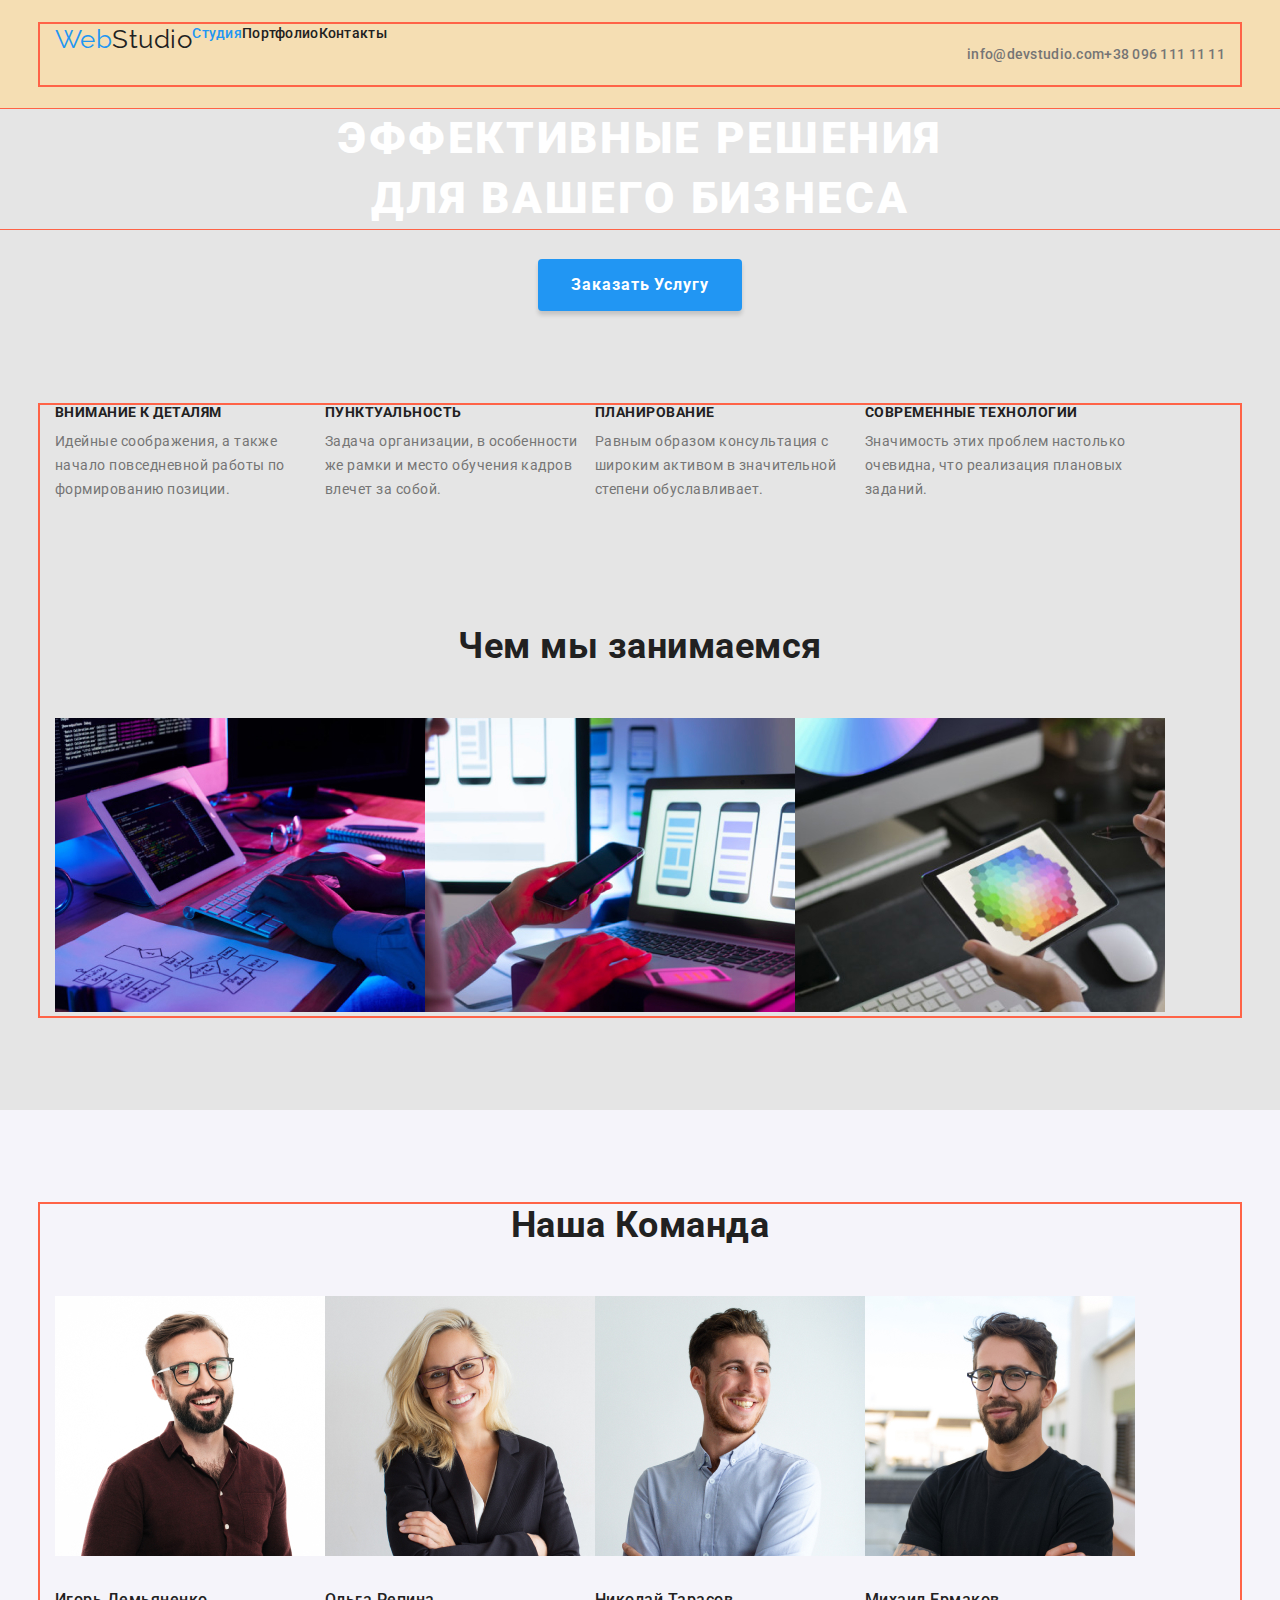
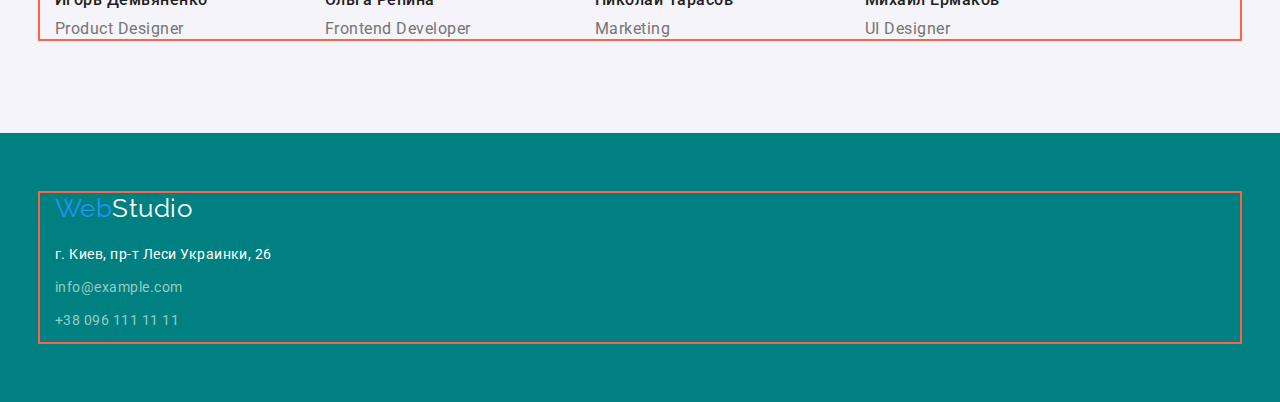
<file: index.html>
<!DOCTYPE html>
<html lang="ru">
	<head>
		<meta charset="UTF-8" />
		<meta name="viewport" content="width=device-width, initial-scale=1.0" />
		<title>Студия</title>

		<!-- Шрифты -->
		<link
			href="https://fonts.googleapis.com/css2?family=Raleway:wght@700&family=Roboto:wght@400;500;700;900&display=swap"
			rel="stylesheet"
		/>
		<!-- Нормализатор стилей -->
		<link
			rel="stylesheet"
			href="https://cdnjs.cloudflare.com/ajax/libs/modern-normalize/0.7.0/modern-normalize.min.css"
		/>

		<!-- Мои стили -->
		<link rel="stylesheet" href="./css/styles.css" />
	</head>

	<body>
		<!-- Шапка сайта -->
		<header class="page-header">
			<!-- Нав - это всегда про ссылки на секции этой или других страниц -->
			<div class="nav-container">
				<nav class="navbar">
					<!-- Логотип, всегда ссылка -->
					<a href="./index.html" class="logo"> Web<span class="logo header">Studio</span> </a>

					<!-- Ссылки на другие страницы или разделы текущей -->
					<ul class="site-nav">
						<li><a href="./index.html" class="link current">Студия</a></li>
						<li><a href="./portfolio.html" class="link">Портфолио</a></li>
						<li><a href="" class="link">Контакты</a></li>
					</ul>
				</nav>

				<!-- Контактные Данные в шапке, это не нав, потому что не ссылки на секции -->
				<ul class="contacts-nav">
					<li>
						<a href="mailto:info@devstudio.com" class="link">info@devstudio.com</a>
					</li>
					<li><a href="tel:+380961111111" class="link">+38 096 111 11 11</a></li>
				</ul>
			</div>
		</header>

		<!-- Уникальный контент сайта -->
		<main>
			<!-- Герой -->
			<section class="hero">
				<h1 class="hero-title">
					Эффективные решения
					<br />
					для вашего бизнеса
				</h1>
				<!-- <button type="button">Заказать Услугу</button> -->
				<a href="" class="btn">Заказать Услугу</a>
				<!-- <button type="button">Заказать Услугу</button> -->
			</section>

			<!-- Features  -->
			<section class="section features">
				<h2 class="section-title is-hidden">Наши Преимущества</h2>

				<!-- <div class="container"> -->
				<div class="container">
					<ul class="feature-list">
						<li>
							<h3 class="title">Внимание к деталям</h3>
							<p>
								Идейные соображения, а также начало повседневной работы по формированию позиции.
							</p>
						</li>
						<li>
							<h3 class="title">Пунктуальность</h3>
							<p>
								Задача организации, в особенности же рамки и место обучения кадров влечет за собой.
							</p>
						</li>
						<li>
							<h3 class="title">Планирование</h3>
							<p>
								Равным образом консультация с широким активом в значительной степени обуславливает.
							</p>
						</li>
						<li>
							<h3 class="title">Современные технологии</h3>
							<p>
								Значимость этих проблем настолько очевидна, что реализация плановых заданий.
							</p>
						</li>
					</ul>

					<h2 class="section-title">Чем мы занимаемся</h2>
					<ul class="images">
						<li>
							<img src="./images/code.jpg" alt="Пишем код" width="370" height="294" />
						</li>
						<li>
							<img src="./images/adapt.jpg" alt="Адаптируем под смартфоны и планшеты" width="370" height="294" />
						</li>
						<li>
							<img src="./images/color.jpg" alt="Подбираем цветовое решение" width="370" height="294" />
						</li>
					</ul>
				</div>
				<!-- </div> -->
			</section>

			<!-- Чем Занимаемся -->
			<!-- <section class="section wedo">
				<div class="container">
					<h2 class="section-title">Чем мы занимаемся</h2>
					<ul>
						<li>
							<img src="./images/code.jpg" alt="Пишем код" width="370" height="294" />
						</li>
						<li>
							<img src="./images/adapt.jpg" alt="Адаптируем под смартфоны и планшеты" width="370" height="294" />
						</li>
						<li>
							<img src="./images/color.jpg" alt="Подбираем цветовое решение" width="370" height="294" />
						</li>
					</ul>
				</div>
			</section> -->

			<!-- !!!!!!если набрать a.cool-teg, ты тегу сразу дается класс!! -->

			<!-- НАША КОМАНДА!  -->
			<section class="section team">
				<div class="container">
					<h2 class="section-title">Наша Команда</h2>

					<ul class="team-list">
						<li>
							<img src="./images/igor.jpg" width="270" height="260" alt="Игорь Демьяненко" />
							<h3 class="title">Игорь Демьяненко</h3>
							<p lang="en">Product Designer</p>
						</li>
						<li>
							<img src="./images/olga.jpg" width="270" height="260" alt="Ольга Репина" />
							<h3 class="title">Ольга Репина</h3>
							<p lang="en">Frontend Developer</p>
						</li>
						<li>
							<img src="./images/kolya.jpg" width="270" height="260" alt="Николай Тарасов" />
							<h3 class="title">Николай Тарасов</h3>
							<p lang="en">Marketing</p>
						</li>
						<li>
							<img src="./images/misha.jpg" width="270" height="260" alt="Михаил Ермаков" />
							<h3 class="title">Михаил Ермаков</h3>
							<p lang="en">UI Designer</p>
						</li>
					</ul>
				</div>
			</section>
		</main>

		<!-- Футер -->
		<!-- Я добавил ариа ссылку, которая используется в иконках-ссылках, когда нет текста, но нужно описание. Текст после ариа ссылки не читается обычно никакой ассистивной программой -->
		<footer class="footbar">
			<div class="container">
				<a href="./index.html" class="logo" aria-label="main page link"> Web<span class="logo footer">Studio</span> </a>

				<address class="footer-links">
					<span class="coord">
						г. Киев, пр-т Леси Украинки, 26
					</span>

					<ul>
						<li><a href="mailto:info@example.com" class="title">info@example.com</a></li>

						<li><a href="tel:+380961111111" class="title">+38 096 111 11 11</a></li>
					</ul>
				</address>
			</div>
		</footer>
	</body>
</html>
</file>
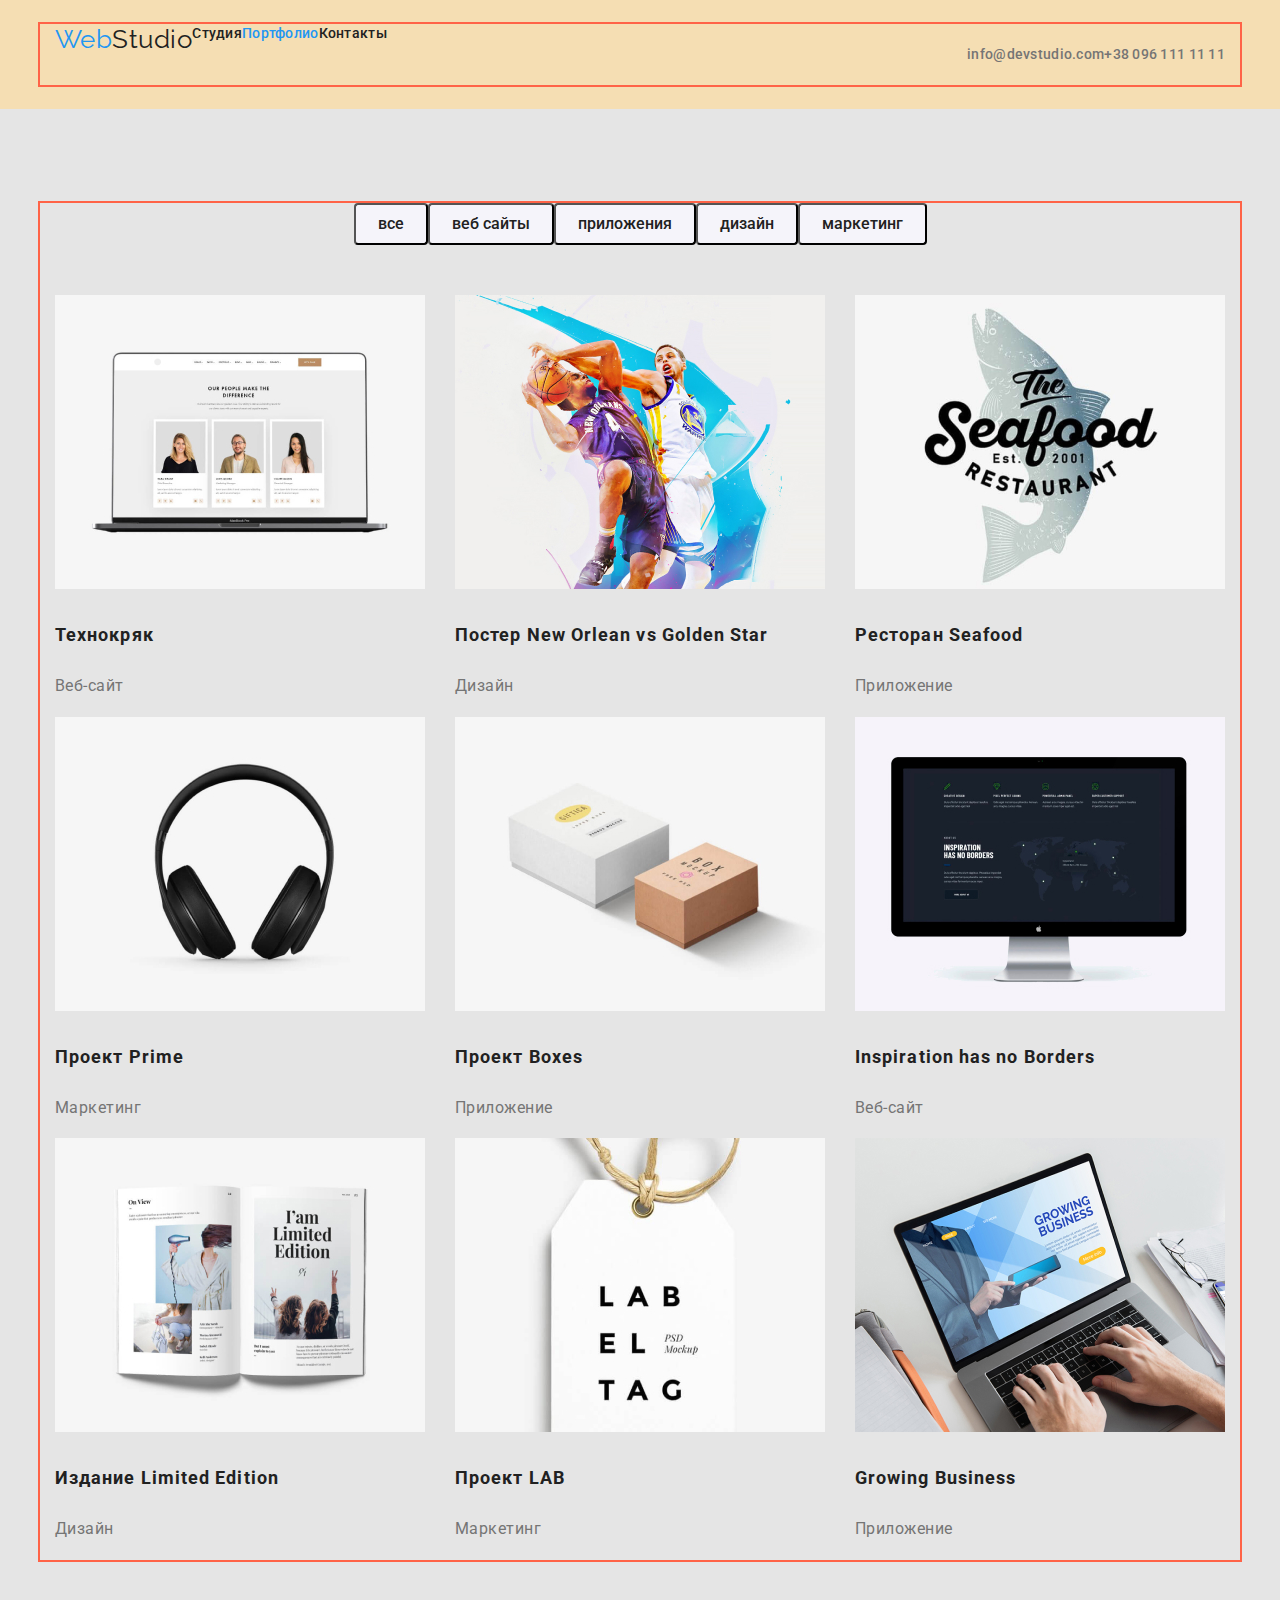
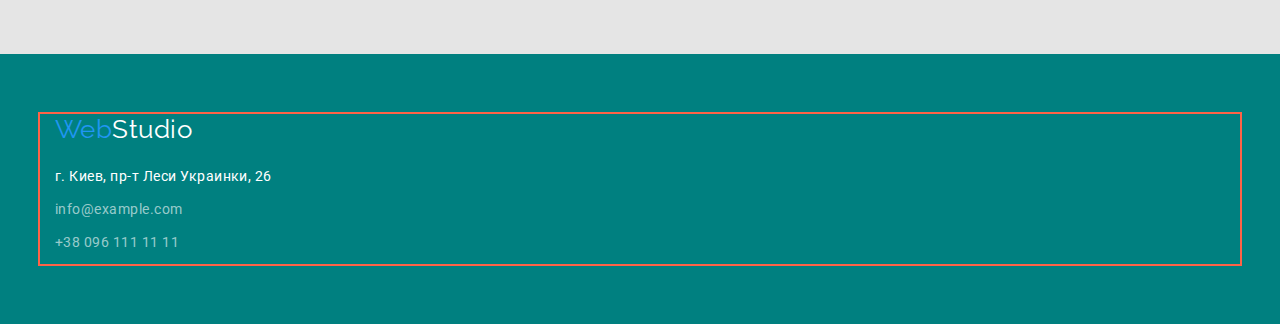
<file: portfolio.html>
<!DOCTYPE html>
<html lang="ru">
	<head>
		<meta charset="UTF-8" />
		<meta name="viewport" content="width=device-width, initial-scale=1.0" />
		<title>Портфолио</title>

		<!-- Шрифты -->
		<link
			href="https://fonts.googleapis.com/css2?family=Raleway:wght@700&family=Roboto:wght@400;500;700;900&display=swap"
			rel="stylesheet"
		/>
		<!-- Нормализатор стилей -->
		<link
			rel="stylesheet"
			href="https://cdnjs.cloudflare.com/ajax/libs/modern-normalize/0.7.0/modern-normalize.min.css"
		/>

		<!-- Мои Стили -->
		<link rel="stylesheet" href="./css/styles.css" />
	</head>

	<body>
		<!-- Шапка сайта -->
		<header class="page-header">
			<!-- Нав - это всегда про ссылки на секции этой или других страниц -->
			<div class="nav-container">
				<nav class="navbar">
					<!-- Логотип, всегда ссылка -->
					<a href="./index.html" class="logo"> Web<span class="logo header">Studio</span> </a>

					<!-- Ссылки на другие страницы или разделы текущей -->
					<ul class="site-nav">
						<li><a href="./index.html" class="link">Студия</a></li>
						<li><a href="./portfolio.html" class="link current">Портфолио</a></li>
						<li><a href="" class="link">Контакты</a></li>
					</ul>
				</nav>

				<!-- Контактные Данные в шапке, это не нав, потому что не ссылки на секции -->
				<ul class="contacts-nav">
					<li>
						<a href="mailto:info@devstudio.com" class="link">info@devstudio.com</a>
					</li>
					<li><a href="tel:+380961111111" class="link">+38 096 111 11 11</a></li>
				</ul>
			</div>
		</header>

		<main>
			<!-- Hero -->

			<h1 class="is-hidden">Портфолио</h1>

			<!-- Filters and PortFolio -->
			<section class="section">
				<div class="container">
					<h2 class="is-hidden">Фильтры</h2>

					<ul class="buttons">
						<li><button type="button">все</button></li>
						<li><button type="button">веб сайты</button></li>
						<li><button type="button">приложения</button></li>
						<li><button type="button">дизайн</button></li>
						<li><button type="button">маркетинг</button></li>
					</ul>

					<!-- PortFolio -->
					<h2 class="is-hidden">Наши Работы</h2>

					<ul class="portfolio-list">
						<li class="portfolio-links">
							<a href="">
								<img
									src="./images/techno.jpg"
									alt="картинка макбука про с отображенным сайтом источника"
									width="370"
									height="294"
								/>
								<h3 class="title">Технокряк</h3>
								<p>Веб-сайт</p>
								<!-- <p>
									Технокряк это современная площадка распространения коронавируса. Компании используют эту платформу для
									цифрового шпионажа и атак на защищенные сервера конкурентов
								</p> -->
							</a>
						</li>
						<li class="portfolio-links">
							<a href="">
								<img src="./images/poster.jpg" alt="постер с двумя баскетболистами" width="370" height="294" />
								<h3 class="title">
									Постер New Orlean vs Golden Star
								</h3>
								<p>Дизайн</p>
								<!-- <p>
									Технокряк это современная площадка распространения коронавируса. Компании используют эту платформу для
									цифрового шпионажа и атак на защищенные сервера конкурентов
								</p> -->
							</a>
						</li>
						<li class="portfolio-links">
							<a href="">
								<img src="./images/restaurant.jpg" alt="логотип ресторана морской еды" width="370" height="294" />
								<h3 class="title">Ресторан Seafood</h3>
								<p>Приложение</p>
								<!-- <p>
									Технокряк это современная площадка распространения коронавируса. Компании используют эту платформу для
									цифрового шпионажа и атак на защищенные сервера конкурентов
								</p> -->
							</a>
						</li>
						<li class="portfolio-links">
							<a href="">
								<img src="./images/prime.jpg" alt="изображение наушников" width="370" height="294" />
								<h3 class="title">Проект Prime</h3>
								<p>Маркетинг</p>
								<!-- <p>
									Технокряк это современная площадка распространения коронавируса. Компании используют эту платформу для
									цифрового шпионажа и атак на защищенные сервера конкурентов
								</p> -->
							</a>
						</li>
						<li class="portfolio-links">
							<a href="">
								<img
									src="./images/boxes.jpg"
									alt="изображение коробочек с логотипом источника"
									width="370"
									height="294"
								/>
								<h3 class="title">Проект Boxes</h3>
								<p>Приложение</p>
								<!-- <p>
									Технокряк это современная площадка распространения коронавируса. Компании используют эту платформу для
									цифрового шпионажа и атак на защищенные сервера конкурентов
								</p> -->
							</a>
						</li>
						<li class="portfolio-links">
							<a href="">
								<img
									src="./images/inspiration.jpg"
									alt="изображение аймака с открытым веб-сайтом источника"
									width="370"
									height="294"
								/>
								<h3 class="title">Inspiration has no Borders</h3>
								<p>Веб-сайт</p>
								<!-- <p>
									Технокряк это современная площадка распространения коронавируса. Компании используют эту платформу для
									цифрового шпионажа и атак на защищенные сервера конкурентов
								</p> -->
							</a>
						</li>
						<li class="portfolio-links">
							<a href="">
								<img
									src="./images/limited.jpg"
									alt="изображение раскрытого журнала с тектом и картинками источника"
									width="370"
									height="294"
								/>
								<h3 class="title">Издание Limited Edition</h3>
								<p>Дизайн</p>
								<!-- <p>
									Технокряк это современная площадка распространения коронавируса. Компании используют эту платформу для
									цифрового шпионажа и атак на защищенные сервера конкурентов
								</p> -->
							</a>
						</li>
						<li class="portfolio-links">
							<a href="">
								<img src="./images/lab.jpg" alt="изображение бирки с надписью Лаб" width="370" height="294" />
								<h3 class="title">Проект LAB</h3>
								<p>Маркетинг</p>
								<!-- <p>
									Технокряк это современная площадка распространения коронавируса. Компании используют эту платформу для
									цифрового шпионажа и атак на защищенные сервера конкурентов
								</p> -->
							</a>
						</li>
						<li class="portfolio-links">
							<a href="">
								<img
									src="./images/growing.jpg"
									alt="изображение рук, печатающих на ноутбуке с открытым сайтом источника"
									width="370"
									height="294"
								/>
								<h3 class="title">Growing Business</h3>
								<p>Приложение</p>
								<!-- <p>
									Технокряк это современная площадка распространения коронавируса. Компании используют эту платформу для
									цифрового шпионажа и атак на защищенные сервера конкурентов
								</p> -->
							</a>
						</li>
					</ul>
				</div>
			</section>
		</main>

		<footer class="footbar">
			<div class="container">
				<a href="./index.html" class="logo" aria-label="main page link"> Web<span class="logo footer">Studio</span> </a>

				<address class="footer-links">
					<span class="coord">
						г. Киев, пр-т Леси Украинки, 26
					</span>

					<ul>
						<li><a href="mailto:info@example.com" class="title">info@example.com</a></li>

						<li><a href="tel:+380961111111" class="title">+38 096 111 11 11</a></li>
					</ul>
				</address>
			</div>
		</footer>
	</body>
</html>
</file>
<file: css/styles.css>
*,
*::before,
*::after {
	box-sizing: border-box;
}

:root {
	--primary-text-color: #757575;
	--title-text-color: #212121;
	--accent-color: #2196f3;
	--white-color: #ffffff;
	--button-bcg: #f5f4fa;
}

body {
	background-color: #e5e5e5fd;
	color: var(--primary-text-color);

	font-family: roboto, sans-serif;
	letter-spacing: 0.03em;
}

/* это сброс маркеров для всех списков вообще */
ul {
	margin: 0px;
	padding: 0px;
	list-style: none;
}
/* можно через классы .list задавать тот же сброс точек */

.is-hidden {
	display: none;
}

/* Special Container */

.container {
	margin-left: auto;
	margin-right: auto;
	padding-left: 15px;
	padding-right: 15px;
	width: 1200px;
	outline: 2px solid tomato;
}

/* Page header */

.page-header {
	background-color: wheat;
	padding-top: 24px;
	padding-bottom: 24px;
}

/* Logo */

.logo {
	font-family: "Raleway", sans-serif;
	color: var(--accent-color);

	font-size: 26px;
	line-height: 1.19;
	text-decoration: none;

	/* display: inline-block; */
}

.logo.header {
	color: var(--title-text-color);
	font-size: 26px;
}

.logo.footer {
	color: var(--white-color);
}

/* Site Nav */

.nav-container {
	margin-left: auto;
	margin-right: auto;
	padding-left: 15px;
	padding-right: 15px;
	width: 1200px;
	outline: 2px solid tomato;

	display: flex;
	justify-content: space-between;
	align-items: center;
}

.navbar {
	margin-bottom: 30px;
	display: flex;
	/* align-items: center; */
}

.site-nav {
	display: flex;
}

.site-nav .link {
	color: var(--title-text-color);

	font-weight: 500;
	font-size: 14px;
	line-height: 1.14;
	letter-spacing: 0.02em;
	text-decoration: none;
}

.site-nav .link:hover,
.site-nav .link:focus {
	color: var(--accent-color);
}

.site-nav .link.current {
	color: var(--accent-color);
}

.contacts-nav {
	display: flex;
}

.contacts-nav .link {
	color: var(--primary-text-color);

	font-weight: 500;
	font-size: 14px;
	line-height: 1.14;
	letter-spacing: 0.02em;
	text-decoration: none;
}

.contacts-nav .link:hover {
	color: var(--accent-color);
}

/* Hero css */

.hero {
	text-align: center;
}

.hero-title {
	color: var(--white-color);

	font-weight: 900;
	font-size: 44px;
	line-height: 1.36;
	text-transform: uppercase;
	letter-spacing: 0.06em;

	margin-top: 0px;
	margin-bottom: 30px;
	outline: 1px solid tomato;
}

.btn {
	color: var(--white-color);
	background-color: var(--accent-color);

	font-weight: 700;
	font-size: 16px;
	line-height: 1.87;
	letter-spacing: 0.06em;

	display: inline-block;
	text-decoration: none;
	padding: 10px 32px;
	border-radius: 4px;
	min-width: 204px;
	border: 1px solid transparent;
	box-shadow: 0px 4px 4px rgba(0, 0, 0, 0.15);
}

/* Features */

/* .section.features {
	padding-top: 94px;
	padding-bottom: 94px;
} */

.feature-list {
	margin-top: 0px;
	margin-bottom: 94px;

	display: flex;
	flex-direction: row;
}

.feature-list p {
	max-width: 270px;
	min-height: 101px;
}

.feature-list .title {
	color: var(--title-text-color);

	font-weight: 700;
	font-size: 14px;
	line-height: 1.14;
	text-transform: uppercase;

	margin-top: 0px;
	margin-bottom: 10px;
}

.feature-list p {
	font-size: 14px;
	line-height: 1.71;

	margin-top: 0px;
	margin-bottom: 0px;
}

/* What We Do and Team Headers*/

.section-title {
	color: var(--title-text-color);

	font-weight: 700;
	font-size: 36px;
	line-height: 1.17;
	text-align: center;

	margin-top: 0px;
	margin-bottom: 50px;
}

.images {
	display: flex;
}

/* Section Team*/

.section {
	padding-top: 94px;
	padding-bottom: 94px;
}

/* .wedo {
	padding-top: 0px;
} */

.team-list img {
	margin-bottom: 30px;
}

.team-list .title {
	color: var(--title-text-color);

	font-weight: 500;
	font-size: 16px;
	line-height: 1.19;
	/* text-align: center; */

	margin-top: 0px;
	margin-bottom: 10px;
}

.team-list p {
	font-size: 16px;
	line-height: 1.19;
	/* text-align: center; */

	margin-top: 0px;
	margin-bottom: 0px;
}

.section.team {
	background-color: var(--button-bcg);
}

.team-list {
	display: flex;
}

/* Buttons Filters */

.buttons {
	display: flex;
	justify-content: center;
	margin-bottom: 50px;
}

.buttons button {
	color: var(--title-text-color);
	background-color: var(--button-bcg);

	font-family: inherit;
	font-weight: 500;
	font-size: 16px;
	line-height: 1.62;

	/* display: inline-block; */
	padding: 6px 22px;
	border-radius: 4px;
}

.buttons button:hover,
.buttons button:focus {
	color: var(--white-color);
	background-color: var(--accent-color);
}

/* если несколько кнопок то в главном селекторе выстраивается шрифты и рамки и так далее, а во второстепенных .button.primary .button.secondary - выстраиваются отличающиеся цвета */

/* Portfolio */

.portfolio-list {
	display: flex;
	justify-content: space-between;
	flex-wrap: wrap;
	max-width: 1200px;
}

.portfolio-list .title {
	color: var(--title-text-color);

	font-weight: 700;
	font-size: 18px;
	line-height: 2;
	letter-spacing: 0.06em;
}

.portfolio-links a {
	color: var(--primary-text-color);

	font-size: 16px;
	line-height: 1.87;
	text-decoration: none;
}

/* Footer */

.footbar {
	background-color: teal;
	padding-top: 60px;
	padding-bottom: 60px;
}

.footbar a {
	display: inline-block;
	margin-bottom: 20px;
}

.footer-links a,
.coord {
	display: inline-block;
	margin-top: 0px;
	margin-bottom: 9px;
}

.footer-links .coord {
	color: #ffffff;

	font-style: normal;
	font-size: 14px;
	line-height: 1.71;
}

.footer-links .title {
	color: rgba(255, 255, 255, 0.6);

	font-style: normal;
	font-size: 14px;
	line-height: 1.71;
	text-decoration: none;
}

/* Experiments */
</file>
